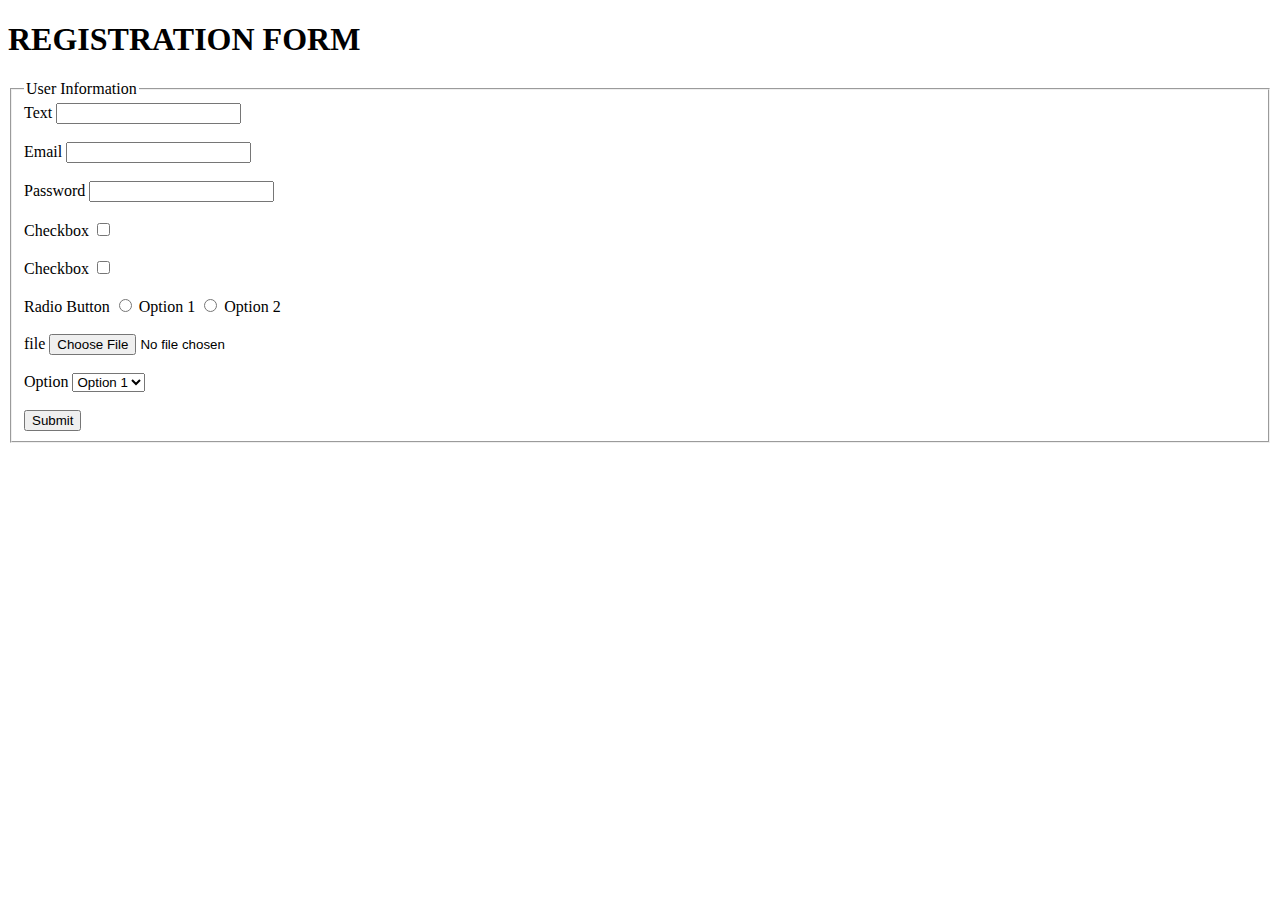
<file: index.html>
<!DOCTYPE html>
<html lang="en">
<head>
    <meta charset="UTF-8">
    <meta name="viewport" content="width=device-width, initial-scale=1.0">
    <title>Document</title>
</head>
<body>
    <h1>REGISTRATION FORM</h1>
    <form action="">
        <fieldset>
            <legend>User Information</legend>
            <label for="Firstname">Text</label>
            <input type="text" id="text" name="text"> <br><br>
            <label for="Email">Email</label>
            <input type=" text" id="text" name="text"> <br><br> 
            <label for="Text">Password</label>
            <input type="Password" id="password" name="password"> <br><br>
            <label for="Checkbox">Checkbox</label>
            <input type="checkbox" id="checkbox"> <br><br>
            <label for="Checkbox">Checkbox</label>
            <input type="Checkbox" id="checkbox"> <br><br>
            <label for="Radio:">Radio Button </button></label>
            <input type="radio" id="radio " name="radio">
            <label for="">Option 1</label>
            <input type="radio" id="radio" name="radio">
            <label for="">Option 2</label> <br><br>
            <label for=" file">file</label>
            <input type="file"   name="file"> <br><br>
            <label for="Option">Option </label>
            <select name=" Option " id="Option">
            <option value="Option 1"> Option 1</option> 
            </select> <br><br>
            <input type="Submit" name="Submit" id="Submit">
            


            

        </fieldset>
    </form>
    
    
</body>
</html>
</file>
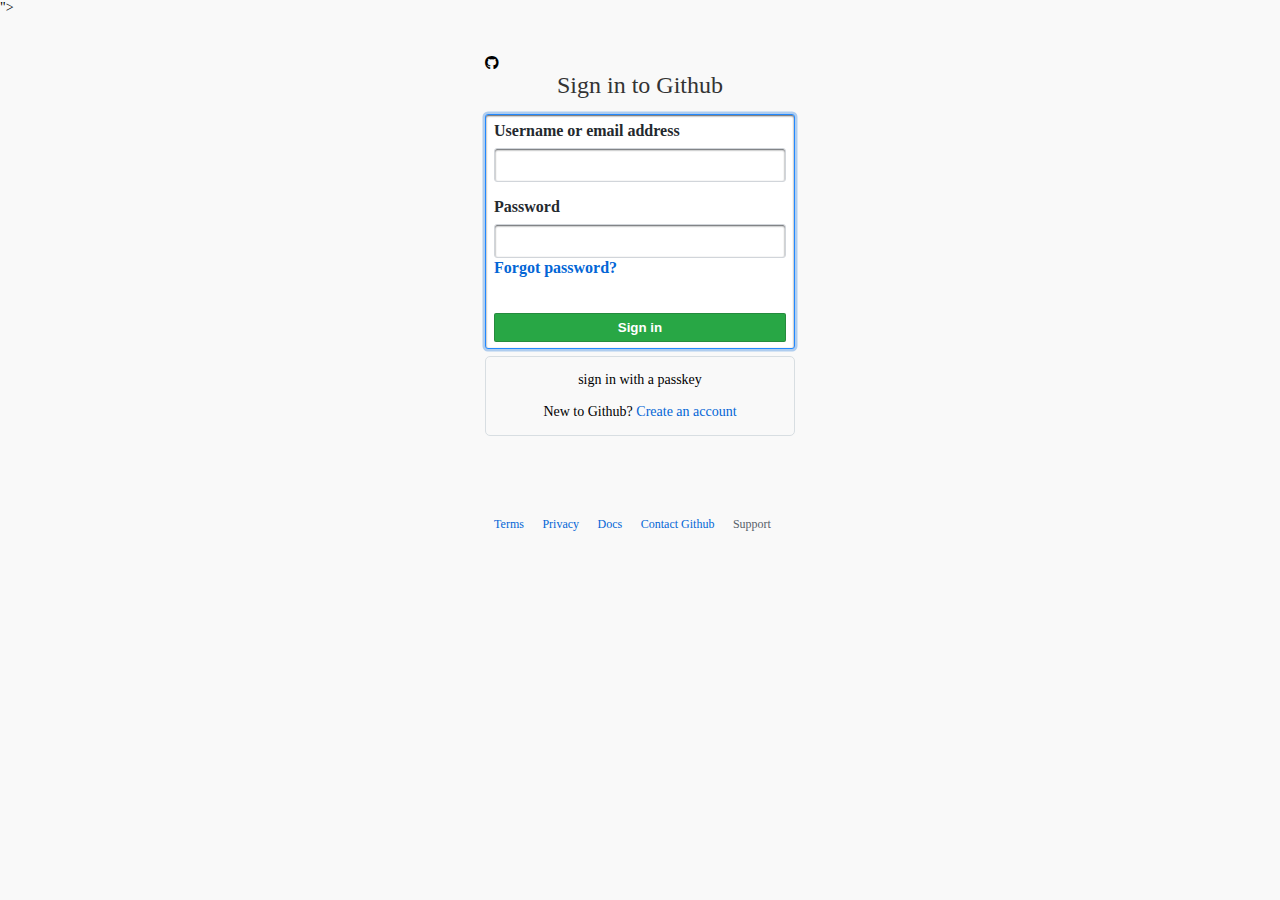
<file: 4pf.html>
<!DOCTYPE html>
<html lang="en">
<head>
    <meta charset="UTF-8">
    <meta name="viewport" content="width=device-width, initial-scale=1.0">
    <title>Github sign in page</title>
    <link rel="stylesheet" href="4pf.css">
    <link rel="stylesheet" href="https://cdnjs.cloudflare.com/ajax/libs/font-awesome/6.7.2/css/all.min.css" integrity="sha512-Evv84Mr4kqVGRNSgIGL/F/aIDqQb7xQ2vcrdIwxfjThSH8CSR7PBEakCr51Ck+w+/U6swU2Im1vVX0SVk9ABhg==" crossorigin="anonymous" referrerpolicy="no-referrer" />">
</head>
<body>

    <div class="wrapper">
        <div class="logo">
            <i class="fa-brands fa-github"></i>
    </div>
    <div class="title">
        <p>Sign in to Github</p>
    </div>
    <div class="form">
        <div class="input_field">
            <label>Username or email address</label>
            <input type="text" class="input">
    </div>
    <div class="input_field">
        <label>Password</label>
        <input type="password" class="input">
        <a href="#"class="Forgot">Forgot password?</a>
</div>
    <div class="btn">
        <input type="submit" value="Sign in" class="sign_btn">
    </div>
</div>
<div>
    <div class="create_act">
        <p>sign in with a passkey <a href="#" class="sign in with passkey"></a></p><br>
        <p>New to Github? <a href="#">Create an account</a></p>
</div>
<div class="footer">
    <ul>
        <li><a href="#">Terms</a></li>
        <li><a href="#">Privacy</a></li>
        <li><a href="#">Docs</a></li>
        <li><a href="#">Contact Github</a></li>
        <li><a href="#">Support</a></li>
    </ul>
</div>
</div>
    
</body>
</html>
</file>
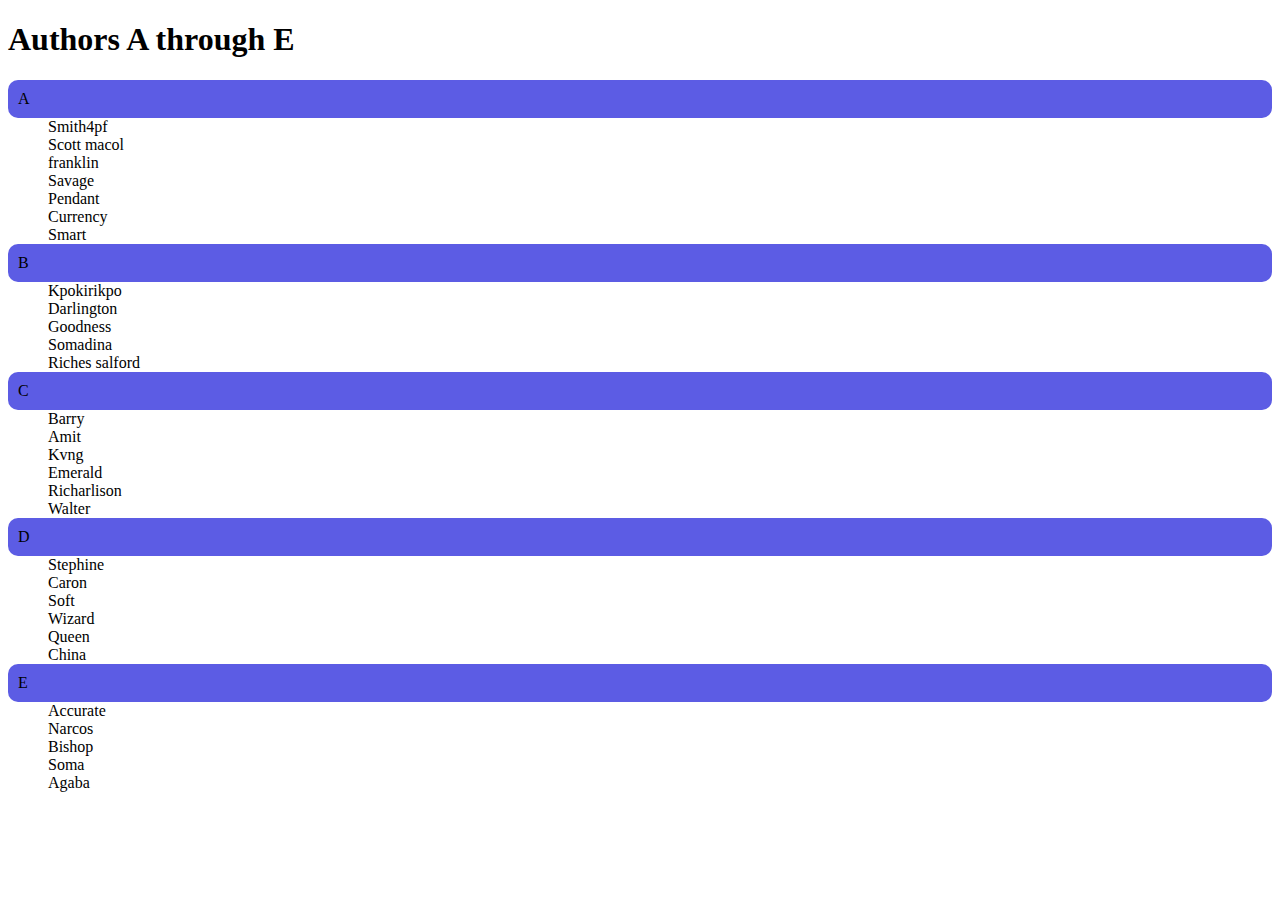
<file: html.html>
<!DOCTYPE html>
<html lang="en">
<head>
    <meta charset="UTF-8">
    <meta name="viewport" content="width=device-width, initial-scale=1.0">
    <title>Document</title>
    <link rel="stylesheet" href="wham.css">
</head>
<body>
    <div class="wrapper">
        <h1>Authors A through E</h1>
        <div class="i'm static">
            A
        </div>
        <dd>Smith4pf</dd>
        <dd>Scott macol</dd>
        <dd>franklin</dd>
        <dd>Savage</dd>
        <dd>Pendant</dd>
        <dd>Currency</dd>
        <dd>Smart</dd>

        <div class="i'm relative">
            B
        </div>
                <dd>Kpokirikpo</dd>
                <dd>Darlington</dd>
                <dd>Goodness</dd>
                <dd>Somadina</dd>
                <dd>Riches salford</dd>

         <div class="i'm absolute">
            C  
            </div> 
            <dd>Barry</dd>
            <dd>Amit</dd> 
            <dd>Kvng</dd>
            <dd>Emerald</dd>
            <dd>Richarlison</dd>
            <dd>Walter</dd>
            
            <div class="static-2">
                D 
                </div>
                <dd>Stephine</dd>
                <dd>Caron</dd>
                <dd>Soft</dd>
                <dd>Wizard</dd>
                <dd>Queen</dd>
                <dd>China</dd>

                <div class="absolute-2">
                    E 
                    </div>
                    <dd>Accurate</dd>
                    <dd>Narcos</dd>
                    <dd>Bishop</dd>
                    <dd>Soma</dd>
                    <dd>Agaba</dd>


                    

            

        </div>

    </div>
    
    
</body>
</html>
</file>
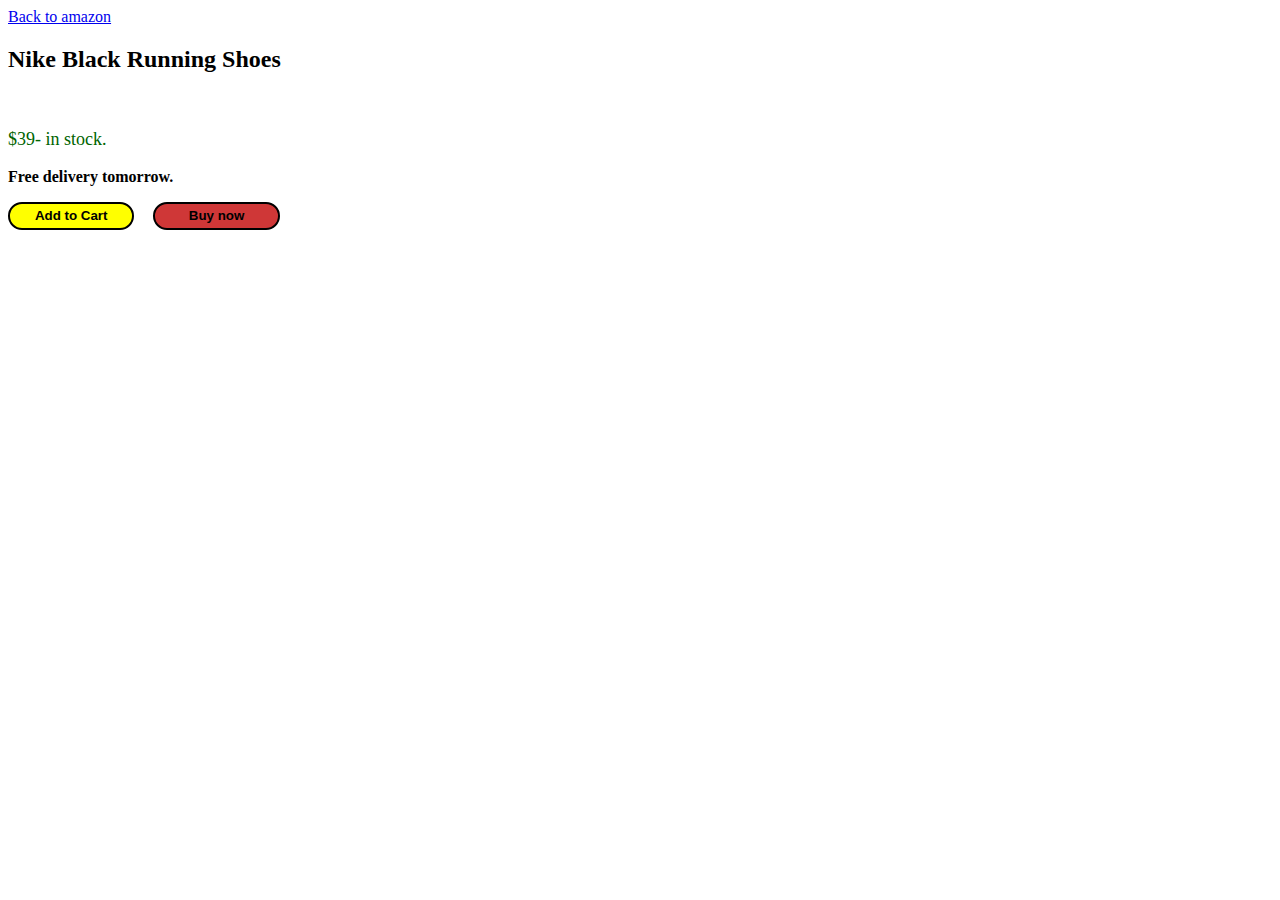
<file: index2.html>
<!DOCTYPE html>
<html lang="en">
<head>
    <meta charset="UTF-8">
    <meta name="viewport" content="width=device-width, initial-scale=1.0">
    <title>Document</title>
    <link rel="stylesheet" href="html.css">
</head>
<body>
    <a href="https://www.amazon.com/"target="blank">Back to amazon</a>
    <h2>Nike Black Running Shoes</h2><br>
    <p class="p1">$39- in stock.</p>
    <p class="p2">Free delivery tomorrow.</p>
    <button class="btn">Add to Cart</button>
    <button class="btn-2">Buy now</button>
    
</body>
</html>
</file>
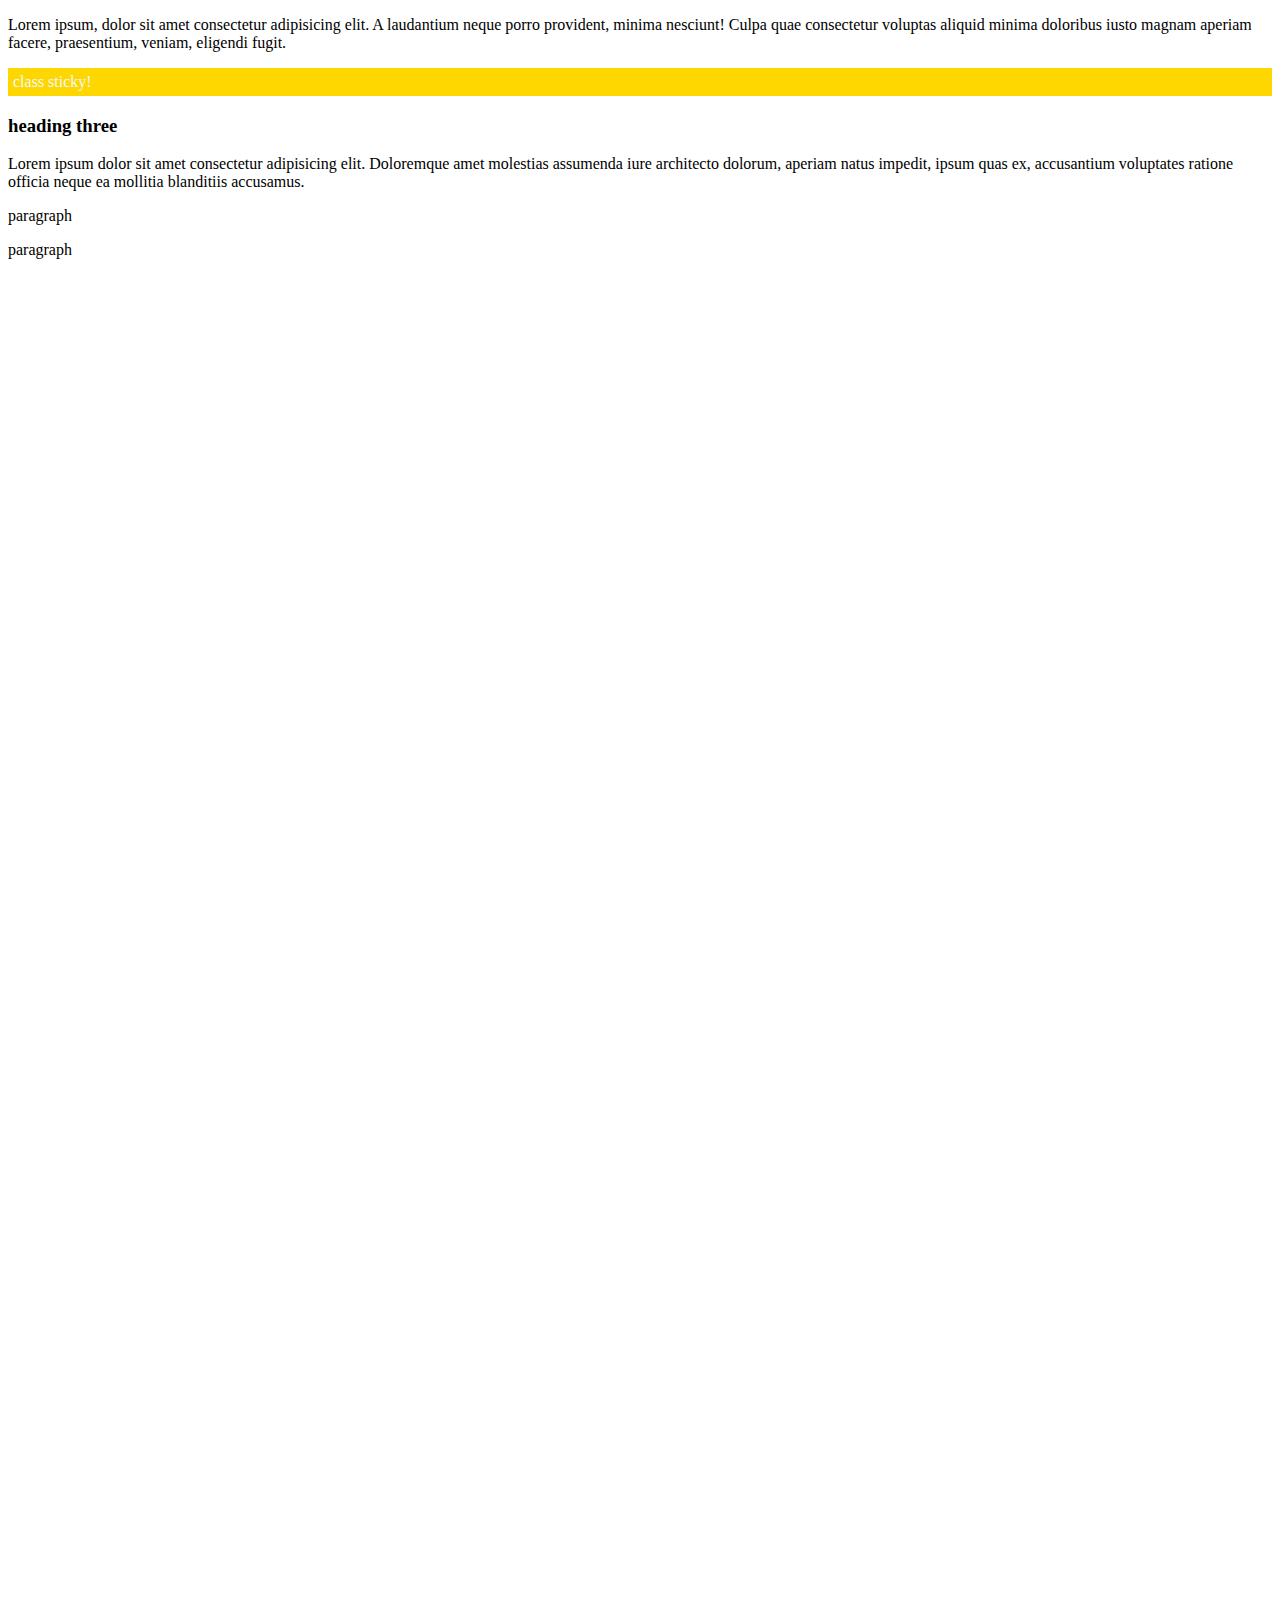
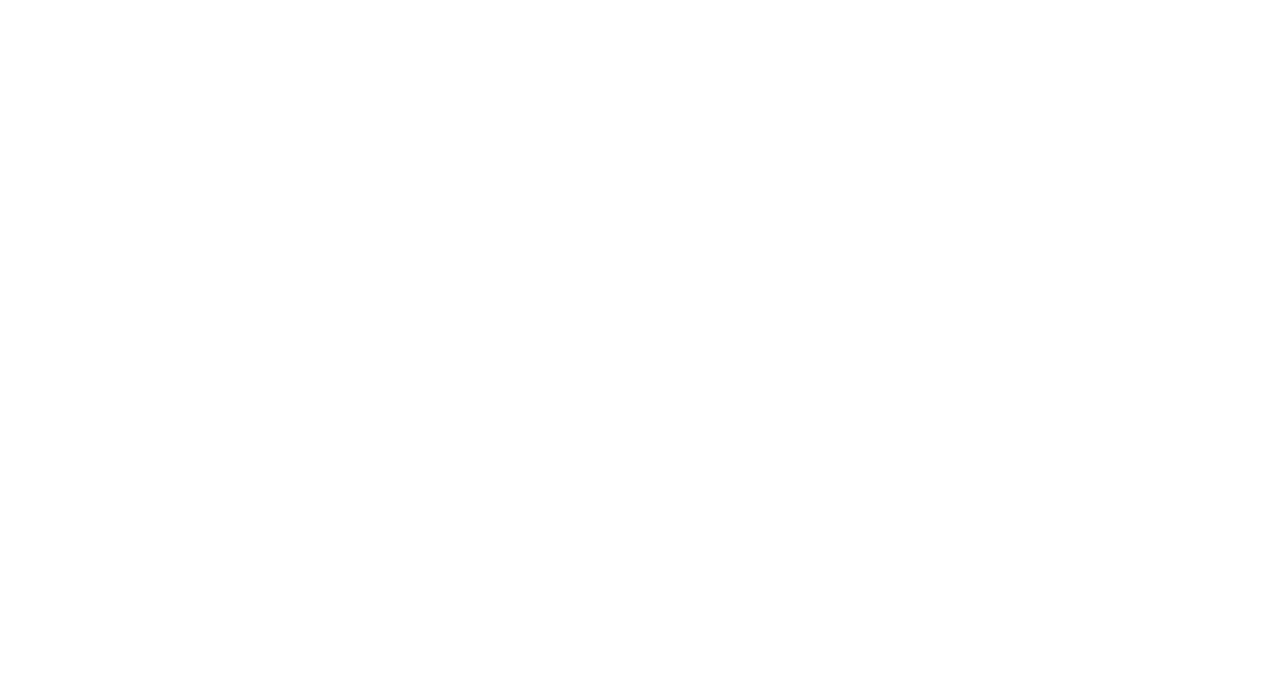
<file: kvng.html>
<!DOCTYPE html>
<html lang="en">
<head>
    <meta charset="UTF-8">
    <meta name="viewport" content="width=, initial-scale=1.0">
    <title>Document</title>
    <link rel="stylesheet" href="kvng.css">
</head>
<body>
    <p>Lorem ipsum, dolor sit amet consectetur adipisicing elit. A laudantium neque porro provident, minima nesciunt! Culpa quae consectetur voluptas aliquid minima doloribus iusto magnam aperiam facere, praesentium, veniam, eligendi fugit.</p>
    <div class="sticky">
        class sticky!
    </div>
    <div>
        <h3>
            heading three
        </h3>
        <p>Lorem ipsum dolor sit amet consectetur adipisicing elit. Doloremque amet molestias assumenda iure architecto dolorum, aperiam natus impedit, ipsum quas ex, accusantium voluptates ratione officia neque ea mollitia blanditiis accusamus.</p>
        <p>paragraph</p>
        <p>paragraph</p>
    </div>
    
</body>
</html>
</file>
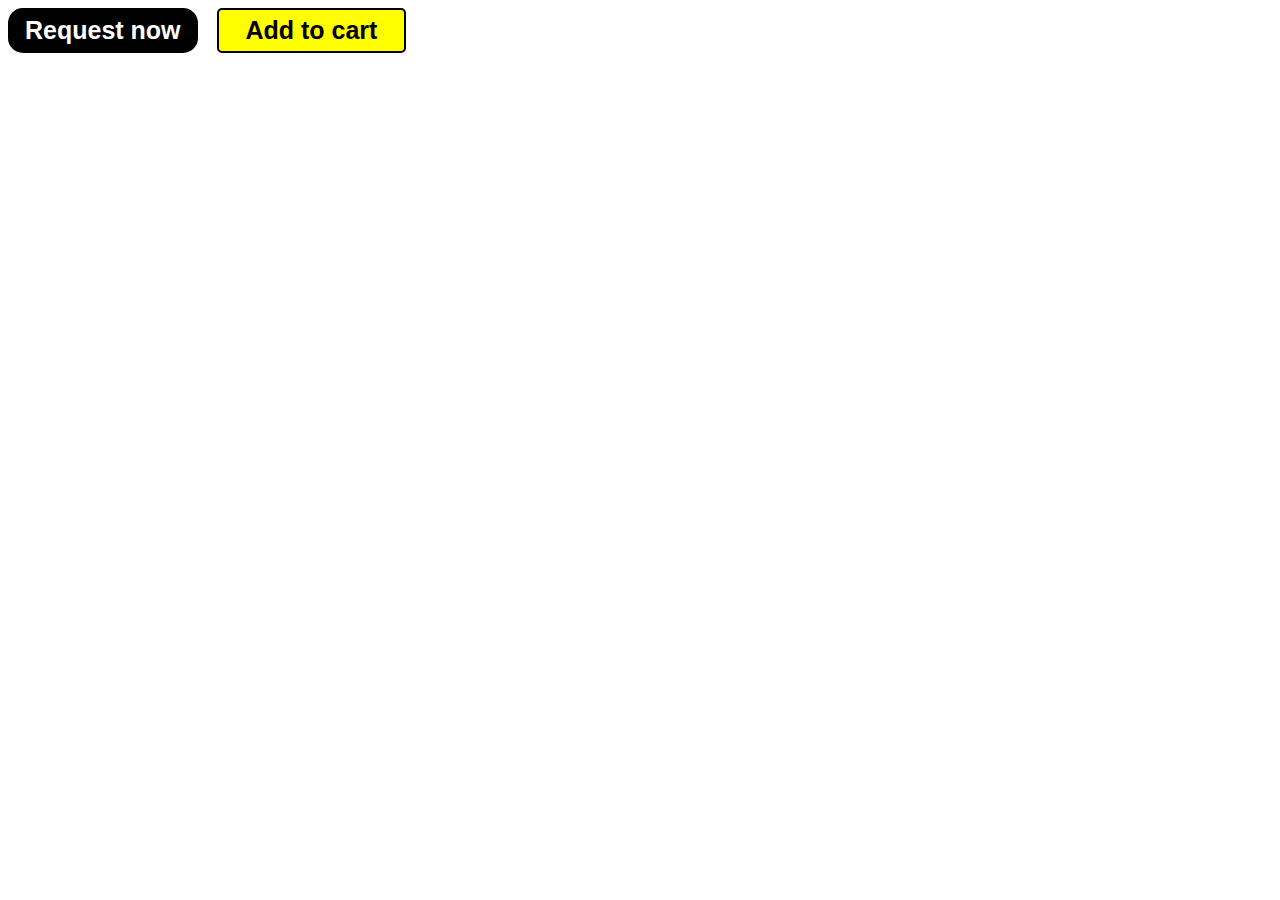
<file: website.html>
<!DOCTYPE html>
<html lang="en">
<head>
    <meta charset="UTF-8">
    <meta name="viewport" content="width=, initial-scale=1.0">
    <title>Document</title>
    <link rel="stylesheet" href="website.css">
</head>
<body>
    <button class="btn">Request now</button>
    <button class="btn-2">Add to cart</button>
    
</body>
</html>
</file>
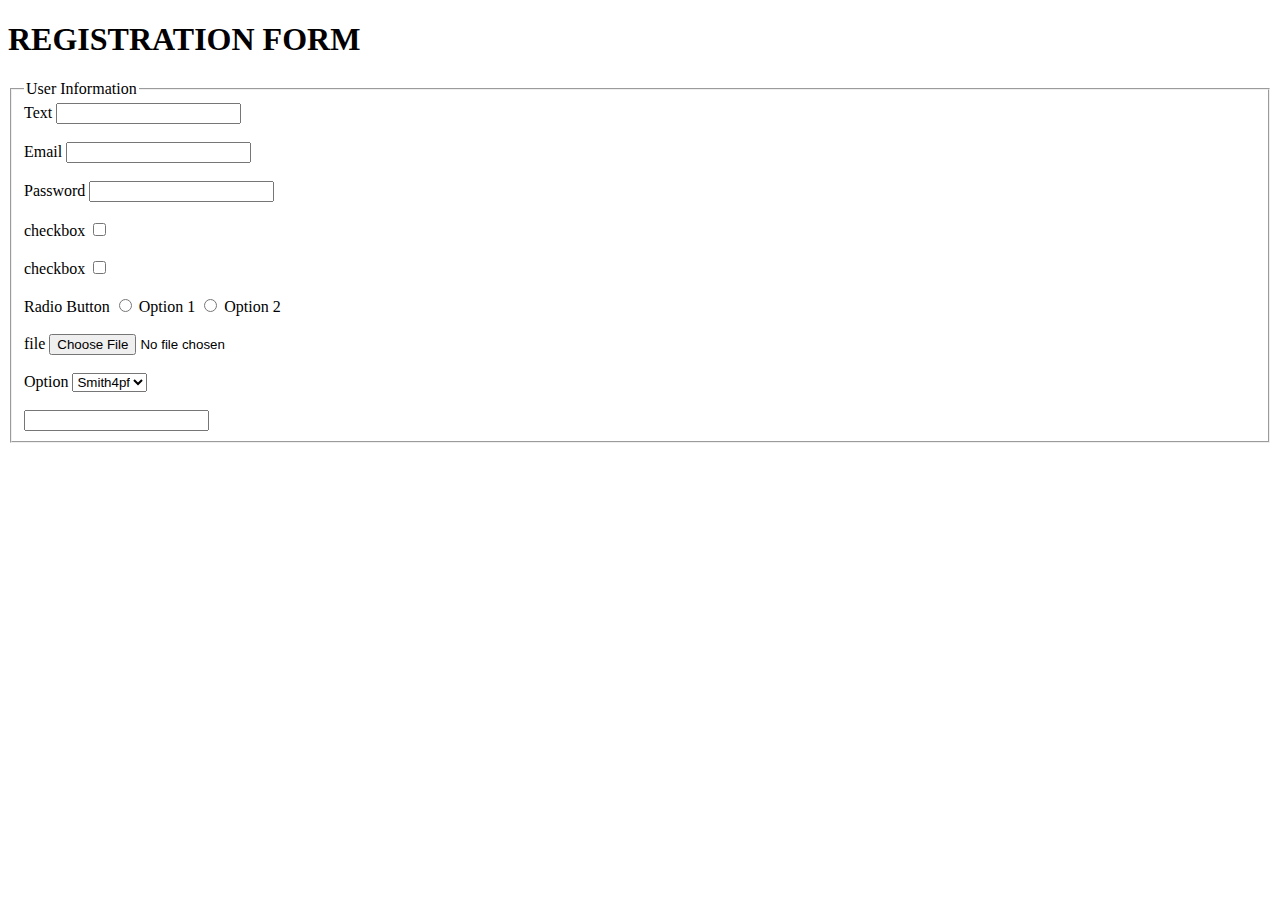
<file: wham.html>
<!DOCTYPE html>
<html lang="en">
<head>
    <meta charset="UTF-8">
    <meta name="viewport" content="width=device-width, initial-scale=1.0">
    <title>Document</title>
</head>
<body>
    <h1>REGISTRATION FORM</h1>
    <form action="">
        <fieldset>
            <legend>User Information</legend>
            <label for="First name">Text</label>
            <input type="text" id="text" name="text"> <br><br>
            <label for="Email">Email</label>
            <input type="text" id="text" name="text"> <br><br>
            <label for="Password">Password</label>
            <input type="text" id="password" name="password"> <br><br>
            <label for="Checkbox">checkbox</label>
            <input type="checkbox" id="checkbox"> <br><br>
            <label for="Checkbox">checkbox</label>
            <input type="checkbox" id="checkbox"> <br><br>
            <label for="Radio">Radio Button</button></label>
            <input type="radio" id="radio" name="radio"> 
            <label for="">Option 1</label>
            <input type="radio" id="radio" name="radio">
            <label for="">Option 2</label> <br><br>
            <label for="file">file</label>
            <input type="file" name="file"> <br><br>
            <label for="Option">Option</label>
            <select name="Option" id="Option">
            <option value="Option 1">Smith4pf</option>
            </select> <br><br>
            <input type="Submoit" name="Submit" id="Submit">


            
        </fieldset>
    </form>
</body>
</html>
</file>
<file: 4pf.css>
@import url('https://fonts.googleapis.com/css2?family=Open+Sans:ital,wght@0,300..800;1,300..800&family=Poppins:ital,wght@0,100;0,200;0,300;0,400;0,500;0,600;0,700;0,800;0,900;1,100;1,200;1,300;1,400;1,500;1,600;1,700;1,800;1,900&display=swap');

*{
    margin: 0;
    padding: 0;
    box-sizing: border-box;
    list-style: none;
    text-decoration: none;
    outline: none;
    font-family: 'Open Sans' sans-serif;
}

body{
    font-size: 14px;
    background: #f9f9f9;
}

a{
    color: #0366d6;
}

.wrapper{
    max-width: 310px;
    width: 100%;
    height: auto;
    margin: 40px auto;
}

*i{
    size: 40px;
}

.wrapper .logo img{
    display: block;
    width: 48px;
    height: 48px;
    margin: 0 auto 25px;
}

.wrapper  .title p{
    margin-bottom: 15px;
    font-size: 24px;
    text-align: center;
    color: #333;
}

.wrapper .form{
    margin-bottom: 15px;
    background: #fff;
    border: 1px solid #d8dee2;
    padding: 20px;
    border-radius: 5px;
}

.wrapper .form .input_field{
    margin-bottom: 15px;
    position: relative;
}

.wrapper .form ,.input_field label{
    display: block;
    font-weight: 600;
    margin-bottom: 7px;
    color: #24292e;
}

.wrapper .form ,.input_field .input{
    width: 100%;
    background:#fff;
    border: 1px solid #d1d5da;
    box-shadow: inset 0 1px 2px rgba(27, 31, 35, 0.74);
    border-radius: 3px;
    color: #24292e;
    font-size: 16px;
    padding: 6px 8px;
    line-height: 20px;
    min-height: 34px;
}

.wrapper .form .input_field a.forgot{
    position: absolute;
    top: 0;
    right: 0;
    font-size: 12px;
    color: #0366d6;
}

.wrapper .form ,.input_field .input:focus{
    border-color: #2188ff;
    box-shadow: inset 0 1px 2px rgba(27, 31, 35, 0.75),
                0 0 0 2.5px rgba(3, 102, 214,0.3);
}

.wrapper .form .sign_btn{
    margin-top: 20px;
    background: #28a745;
    border: 1px solid rgba(27,31,35,.2);
    width: 100%;
    color: #fff;
    font-weight: 600;
    cursor: pointer;
    padding: 6px 12px;
    border-radius: 2px;
}

.wrapper .form .sign_btn:hover{
    background: #279f43;
}

.wrapper .create_act{
    border: 1px solid #d8dee2;
    border-radius: 5px;
    padding: 15px 20px;
    text-align: center;
    margin-bottom: 40px;
}

.wrapper .create_act a:hover{
    text-decoration: underline;
}

.wrapper .footer{
    padding: 40px 0;
    text-align: center;
}

.wrapper .footer ul li{
    display: inline-block;
}

.wrapper .footer ul li a{
    font-size: 12px;
    margin-right: 15px;
}

.wrapper .footer ul li:last-child a{
    color: #586069;
}
.wrapper .footer ul li a:hover{
    color: #0366d3;
    text-decoration: underline;
}
</file>
<file: wham.css>
.h1{
    font-size: 50px;
}
.static{
   background-color: rgb(92, 92, 228);
   padding: 10px;
   border-radius: 10px;
   left: 100px;
   top: 0;

}
.relative{
    background-color: rgb(92, 92, 228);
    padding: 10px;
    border-radius: 10px;
    left: 100px;
    top: 0;
}
.absolute{
    background-color: rgb(92, 92, 228);
    padding: 10px;
    border-radius: 10px;
    left: 100px;
    top: 0;
}
.static-2{
    background-color: rgb(92, 92, 228);
    padding: 10px;
    border-radius: 10px;
    left: 100px;
    top: 0;
}
.absolute-2{
    background-color: rgb(92, 92, 228);
    padding: 10px;
    border-radius: 10px;
    left: 100px;
    top: 0;
}
</file>
<file: html.css>
.btn{
    background-color: yellow;
    border-radius: 15px;
    height: 28px;
    border-style: solid;
    width: 10%;
    font-weight: bold;
    cursor: pointer;
    margin-right: 15px;
}
.btn-2{
    background-color: rgb(207, 55, 55);
    border-radius: 15px;
    height: 28px;
    border-style: solid;
    width: 10%;
    font-weight: bold;
    cursor: pointer;
}
.p1{
    color: darkgreen;
    font-size: large;
}
.p2{
    font-weight: bold;
}
</file>
<file: kvng.css>
.sticky{
    position: sticky;
    background-color: gold;
    padding: 5px;
    color: aliceblue;
    top: 0;
}

div{
    padding-bottom: 2000px;
}
button{
    position: fixed;
    left: 10px;

}
</file>
<file: website.css>
.btn{
    background-color: black;
    color: white;
    height: 45px;
    width: 15%;
    border-radius: 15px;
    font-weight: bold;
    font-size: 25px;
    border-style: solid;
    cursor: pointer;
    margin-right: 15px;
    }

.btn-2{
    background-color: yellow;
    color: black;
    height: 45px;
    font-weight: bold;
    width: 15%;
    border-style: solid;
    cursor: pointer;
    border-radius: 5px;
    font-size: 25px;
    margin-right: 15px;
}
</file>
